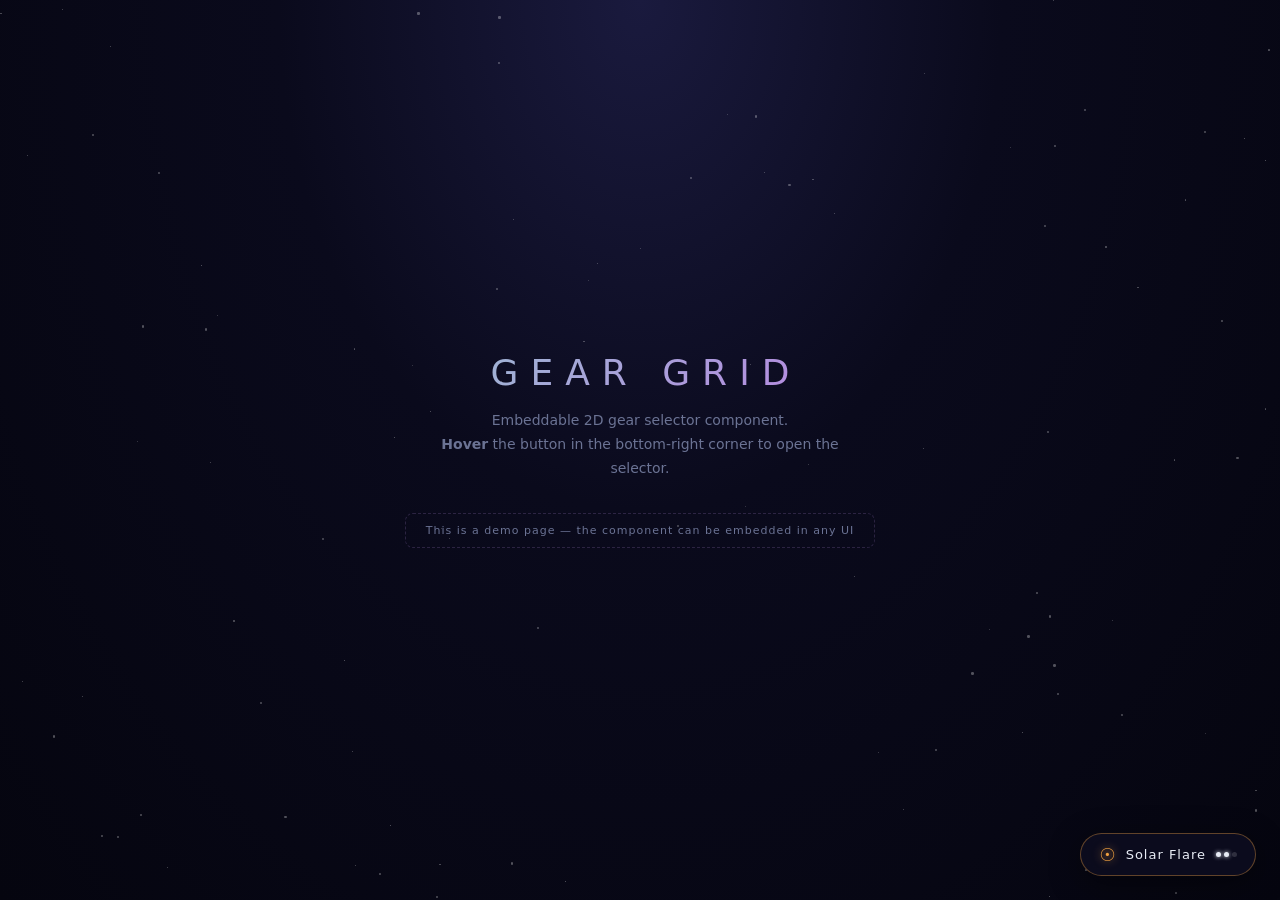
<file: index.html>
<!DOCTYPE html>
<html lang="en">
<head>
<meta charset="UTF-8">
<meta name="viewport" content="width=device-width, initial-scale=1.0">
<title>Gear Grid · 2D Cosmic Shifter</title>
<meta name="description" content="Embeddable 2D gear selector — bottom-right FAB button opens a popover dialog with a 4×3 grid (luna/terra/sol/astra × low/medium/high).">
<link rel="stylesheet" href="style.css">
<link rel="icon" href="data:image/svg+xml,<svg xmlns='http://www.w3.org/2000/svg' viewBox='0 0 100 100'><text y='.9em' font-size='90'>✦</text></svg>">
</head>
<body>
<div class="stars" id="stars" aria-hidden="true"></div>

<!-- Demo content -->
<div class="demo">
  <h1 class="demo-title">GEAR GRID</h1>
  <p class="demo-desc">
    Embeddable 2D gear selector component.<br>
    <strong>Hover</strong> the button in the bottom-right corner to open the selector.
  </p>
  <div class="demo-hint">This is a demo page — the component can be embedded in any UI</div>
</div>

<!-- Floating Action Button (bottom-right) -->
<button class="fab" id="fab" aria-haspopup="dialog" aria-expanded="false">
  <span class="fab-glyph" id="fab-glyph">☉</span>
  <span class="fab-name" id="fab-name">Solar Flare</span>
  <span class="fab-dots" id="fab-dots"></span>
</button>

<!-- Dialog (anchored above FAB) -->
<div class="dialog" id="dialog" role="dialog" aria-labelledby="dialog-title" aria-modal="false">
  <div class="dialog-header">
    <h2 class="dialog-title" id="dialog-title">SELECT GEAR</h2>
  </div>
  <p class="dialog-subtitle">luna / terra / sol / astra × low / medium / high</p>

  <div class="shifter" id="shifter" role="grid" aria-label="2D gear selector">
    <div class="stick" id="stick" aria-hidden="true"></div>
  </div>

  <div class="readout">
    <div class="readout-gear" id="readout-gear">—</div>
    <div class="readout-name" id="readout-name">—</div>
  </div>

  <div class="legend">
    <span><kbd>←</kbd><kbd>→</kbd><kbd>↑</kbd><kbd>↓</kbd> move</span>
    <span><kbd>⏎</kbd> confirm</span>
    <span>click · drag</span>
    <span><kbd>Esc</kbd> close</span>
  </div>
</div>

<script src="app.js"></script>
</body>
</html>
</file>
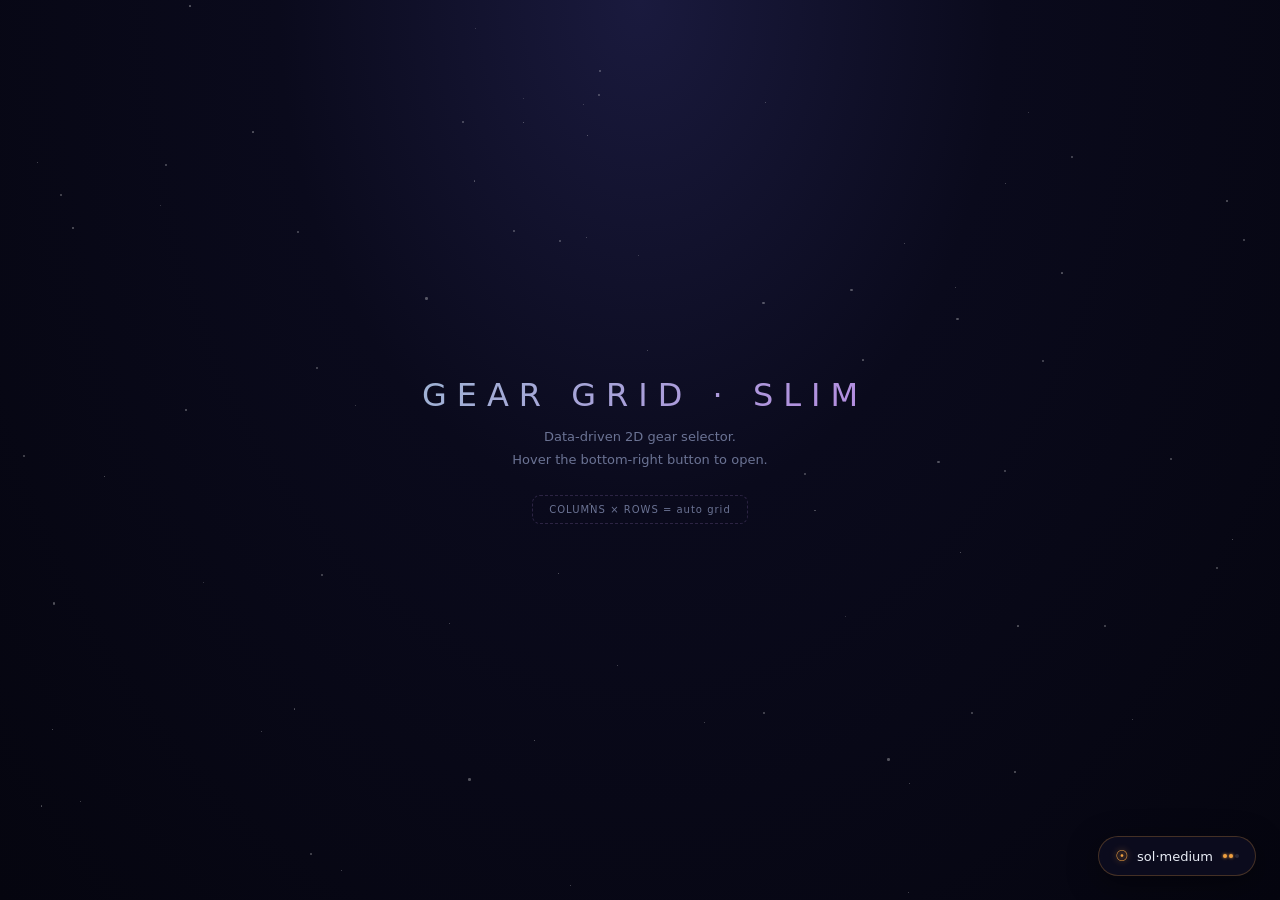
<file: slim.html>
<!DOCTYPE html>
<html lang="en">
<head>
<meta charset="UTF-8">
<meta name="viewport" content="width=device-width,initial-scale=1">
<title>Gear Grid · Slim</title>
<style>
*,*::before,*::after{box-sizing:border-box;margin:0;padding:0}
:root{--bg:#05050f;--fg:#e8ecf5;--muted:#6b7394}
html,body{height:100%}
body{font-family:-apple-system,BlinkMacSystemFont,"Segoe UI",system-ui,sans-serif;color:var(--fg);background:radial-gradient(ellipse at 50% 0%,#1a1a3e 0%,#0a0a1c 40%,var(--bg) 100%);overflow:hidden}
.stars{position:fixed;inset:0;pointer-events:none;z-index:0;overflow:hidden}
.star{position:absolute;background:#fff;border-radius:50%;opacity:.3;animation:tw 3s ease-in-out infinite}
@keyframes tw{0%,100%{opacity:.15;transform:scale(1)}50%{opacity:.7;transform:scale(1.3)}}
.demo{position:relative;z-index:1;height:100vh;display:flex;flex-direction:column;align-items:center;justify-content:center;text-align:center;padding:24px}
.demo h1{font-size:32px;font-weight:200;letter-spacing:10px;padding-left:10px;background:linear-gradient(135deg,#9fb4d4,#b48ce0);-webkit-background-clip:text;background-clip:text;-webkit-text-fill-color:transparent;margin-bottom:12px}
.demo p{color:var(--muted);font-size:13px;line-height:1.7;max-width:380px}
.demo small{display:block;margin-top:24px;padding:8px 16px;border-radius:8px;border:1px dashed rgba(180,140,224,.2);color:var(--muted);font-size:10px;letter-spacing:1px}
.fab{position:fixed;bottom:24px;right:24px;z-index:100;display:flex;align-items:center;gap:8px;padding:10px 16px;border-radius:24px;border:1px solid rgba(255,255,255,.15);background:rgba(14,14,32,.85);backdrop-filter:blur(12px);-webkit-backdrop-filter:blur(12px);color:var(--fg);font-size:13px;font-weight:500;font-family:inherit;cursor:pointer;transition:all .3s cubic-bezier(.34,1.4,.64,1);box-shadow:0 8px 32px rgba(0,0,0,.4)}
.fab:hover{transform:translateY(-2px) scale(1.02);box-shadow:0 12px 40px rgba(0,0,0,.5)}
.fab span:first-child{font-weight:600;letter-spacing:.5px}
.dialog{position:fixed;bottom:80px;right:24px;z-index:200;width:min(520px,calc(100vw - 48px));max-height:calc(100vh - 130px);overflow-y:auto;background:rgba(14,14,32,.95);backdrop-filter:blur(20px);-webkit-backdrop-filter:blur(20px);border:1px solid rgba(255,255,255,.08);border-radius:16px;padding:24px;box-shadow:0 32px 64px -12px rgba(0,0,0,.6);transform-origin:bottom right;transform:scale(.92) translateY(10px);opacity:0;visibility:hidden;pointer-events:none;transition:opacity .25s,visibility 0s .25s,transform .3s}
.dialog.open{opacity:1;visibility:visible;pointer-events:auto;transform:scale(1) translateY(0);transition:opacity .25s,visibility 0s 0s,transform .35s cubic-bezier(.34,1.4,.64,1)}
.grid{display:grid;grid-template-columns:36px repeat(var(--cols),1fr);grid-template-rows:auto repeat(var(--rows),1fr);gap:5px;height:280px;position:relative}
.corner{}
.alabel{display:flex;align-items:center;justify-content:center;color:var(--muted);font-size:9px;font-weight:500;letter-spacing:2px;text-transform:uppercase}
.alabel.ylabel{writing-mode:vertical-rl;transform:rotate(180deg)}
.cell{position:relative;display:flex;flex-direction:column;align-items:center;justify-content:center;border-radius:8px;border:1px solid rgba(255,255,255,.05);background:rgba(255,255,255,.02);cursor:pointer;transition:all .25s cubic-bezier(.4,0,.2,1);overflow:hidden;user-select:none;-webkit-user-select:none;touch-action:none;-webkit-tap-highlight-color:transparent}
.cell::before{content:"";position:absolute;inset:0;background:radial-gradient(circle at 50% 50%,currentColor 0%,transparent 70%);opacity:0;transition:opacity .3s;pointer-events:none}
.cell:hover{border-color:rgba(255,255,255,.2);transform:translateY(-2px);box-shadow:0 6px 20px rgba(0,0,0,.3)}
.cell:hover::before{opacity:.12}
.cell:focus,.cell:focus-visible{outline:3px solid rgba(255,255,255,.8);outline-offset:2px;z-index:3}
.cell .glyph{font-size:18px;line-height:1;margin-bottom:2px;filter:drop-shadow(0 0 4px currentColor);z-index:1}
.cell .name{font-size:8px;font-weight:600;letter-spacing:1px;text-transform:uppercase;opacity:0;transition:opacity .2s;z-index:1;text-align:center;line-height:1.2}
.cell.selected .name{opacity:.9}
.cell .dots{display:flex;gap:2px;margin-top:4px;z-index:1}
.cell .dots i{width:4px;height:4px;border-radius:50%;background:rgba(255,255,255,.12);transition:all .3s}
.cell .dots i.on{background:currentColor;box-shadow:0 0 3px currentColor}
.cell.selected{border-color:currentColor;opacity:1;transform:scale(1.05);box-shadow:0 0 20px currentColor,0 0 40px currentColor,inset 0 0 10px rgba(255,255,255,.1);z-index:2}
.cell.selected::before{opacity:.2}
.cell.hl-row{border-color:rgba(255,255,255,.25);background:rgba(255,255,255,.07);opacity:.8}
.cell.hl-col{border-color:currentColor;background:rgba(255,255,255,.05);opacity:.8;box-shadow:inset 0 0 8px currentColor}
.stick{position:absolute;width:18px;height:18px;border-radius:50%;background:radial-gradient(circle at 35% 35%,#fff,#b48ce0 60%,transparent);box-shadow:0 0 14px #b48ce0,0 0 28px #b48ce0;pointer-events:none;transition:left .4s cubic-bezier(.34,1.4,.64,1),top .4s cubic-bezier(.34,1.4,.64,1);z-index:10;transform:translate(-50%,-50%);opacity:.9}
.stick.dragging{width:22px;height:22px}
.stick::after{content:"";position:absolute;inset:-3px;border-radius:50%;border:1px solid #b48ce0;opacity:.4;animation:pr 2s ease-out infinite}
@keyframes pr{0%{transform:scale(1);opacity:.4}100%{transform:scale(2);opacity:0}}
.readout{margin-top:20px;padding-top:16px;border-top:1px solid rgba(255,255,255,.06);text-align:center}
.readout .gear{font-size:22px;font-weight:200;letter-spacing:2px;margin-bottom:2px;transition:color .4s;min-height:28px}
.readout .gear.flash{animation:fl .4s ease-out}
@keyframes fl{0%{transform:scale(1)}30%{transform:scale(1.08)}100%{transform:scale(1)}}
.readout .sub{color:var(--muted);font-size:10px;letter-spacing:2px;text-transform:uppercase}
.legend{display:flex;justify-content:center;gap:16px;margin-top:16px;color:var(--muted);font-size:8px;letter-spacing:2px;text-transform:uppercase;flex-wrap:wrap}
.legend kbd{display:inline-block;padding:1px 4px;border-radius:3px;border:1px solid rgba(255,255,255,.1);background:rgba(255,255,255,.04);font-family:ui-monospace,monospace;font-size:7px;margin:0 1px;letter-spacing:0}
@media(max-width:520px){.demo h1{font-size:24px;letter-spacing:7px}.demo p{font-size:12px}.dialog{padding:16px;bottom:64px;right:16px;width:calc(100vw - 32px);max-height:calc(100vh - 90px)}.grid{height:240px;grid-template-columns:30px repeat(var(--cols),1fr)}.cell .glyph{font-size:15px}.readout .gear{font-size:18px}.fab{bottom:16px;right:16px;padding:8px 14px;font-size:12px}}
</style>
</head>
<body>
<div class="stars" id="stars"></div>
<div class="demo">
<h1>GEAR GRID · SLIM</h1>
<p>Data-driven 2D gear selector.<br>Hover the bottom-right button to open.</p>
<small>COLUMNS × ROWS = auto grid</small>
</div>
<button class="fab" id="fab" aria-haspopup="dialog" aria-expanded="false"></button>
<div class="dialog" id="dialog" role="dialog" aria-modal="false"></div>
<script>
const COLUMNS=['luna','terra','sol','astra'];
const ROWS=['high','medium','low'];
const COLORS=['#9fb4d4','#7fb07a','#f0a040','#b48ce0'];
const GLYPHS=['☾','⊕','☉','✦'];
let cur={col:'',row:''};
const fab=document.getElementById('fab');
const dlg=document.getElementById('dialog');
let ct=null;
function build(){
const g=document.createElement('div');
g.className='grid';
g.style.setProperty('--cols',COLUMNS.length);
g.style.setProperty('--rows',ROWS.length);
g.setAttribute('role','grid');
g.setAttribute('aria-label','2D selector');
g.appendChild(Object.assign(document.createElement('div'),{className:'corner'}));
COLUMNS.forEach((c,i)=>{
const l=document.createElement('div');
l.className='alabel';l.textContent=c;l.setAttribute('role','columnheader');
g.appendChild(l);
});
ROWS.forEach((r,ri)=>{
const yl=document.createElement('div');
yl.className='alabel ylabel';yl.textContent=r;yl.setAttribute('role','rowheader');
g.appendChild(yl);
COLUMNS.forEach((c,ci)=>{
const cell=document.createElement('button');
cell.type='button';cell.className='cell';
cell.dataset.col=c;cell.dataset.row=r;
cell.setAttribute('role','gridcell');
cell.setAttribute('aria-label',c+'·'+r);
cell.setAttribute('aria-selected','false');
cell.style.color=COLORS[ci];
cell.style.background='rgba('+COLORS[ci].slice(1).match(/.{2}/g).map(h=>parseInt(h,16)).join(',')+',0.04)';
const gl=document.createElement('div');
gl.className='glyph';gl.textContent=GLYPHS[ci];
const nm=document.createElement('div');
nm.className='name';nm.textContent=c+'·'+r;
const dt=document.createElement('div');
dt.className='dots';
const dots=ROWS.length-ri;
for(let d=0;d<ROWS.length;d++){
const i=document.createElement('i');
if(d<dots)i.className='on';
dt.appendChild(i);
}
cell.append(gl,nm,dt);
g.appendChild(cell);
});
});
const st=document.createElement('div');
st.className='stick';st.id='stick';st.setAttribute('aria-hidden','true');
g.appendChild(st);
return g;
}
const grid=build();
const readout=document.createElement('div');
readout.className='readout';
readout.innerHTML='<div class="gear" id="rg">—</div><div class="sub" id="rs">—</div>';
const legend=document.createElement('div');
legend.className='legend';
legend.innerHTML='<span><kbd>←</kbd><kbd>→</kbd><kbd>↑</kbd><kbd>↓</kbd> move</span><span><kbd>⏎</kbd> confirm</span><span>hover · click · drag</span><span><kbd>Esc</kbd> close</span>';
dlg.append(grid,readout,legend);
const rg=document.getElementById('rg');
const rs=document.getElementById('rs');
const stick=document.getElementById('stick');
function select(col,row,drag){
if(cur.col===col&&cur.row===row)return;
cur={col,row};
grid.querySelectorAll('.cell').forEach(c=>{
const s=c.dataset.col===col&&c.dataset.row===row;
c.classList.toggle('selected',s);
c.classList.toggle('hl-row',!s&&c.dataset.row===row);
c.classList.toggle('hl-col',!s&&c.dataset.col===col);
c.setAttribute('aria-selected',s);
});
const ci=COLUMNS.indexOf(col);
rg.textContent=GLYPHS[ci]+'  '+col+'·'+row;
rg.style.color=COLORS[ci];
rs.textContent=col+' · '+row;
rg.classList.remove('flash');
void rg.offsetHeight;
rg.classList.add('flash');
updateFab();
if(!drag)updateStick();
}
function showCandidate(col,row){
const ci=COLUMNS.indexOf(col);
rg.textContent=GLYPHS[ci]+'  '+col+'·'+row;
rg.style.color=COLORS[ci];
rs.textContent=col+' · '+row;
}
function updateReadout(){
const ci=COLUMNS.indexOf(cur.col);
rg.textContent=GLYPHS[ci]+'  '+cur.col+'·'+cur.row;
rg.style.color=COLORS[ci];
rs.textContent=cur.col+' · '+cur.row;
rg.classList.remove('flash');
void rg.offsetHeight;
rg.classList.add('flash');
}
function updateFab(){
const ci=COLUMNS.indexOf(cur.col);
const ri=ROWS.indexOf(cur.row);
const dots=ROWS.length-ri;
fab.innerHTML='<span style="color:'+COLORS[ci]+';font-size:15px;filter:drop-shadow(0 0 3px currentColor)">'+GLYPHS[ci]+'</span><span>'+cur.col+'·'+cur.row+'</span><span style="display:flex;gap:2px;margin-left:2px">'+Array.from({length:ROWS.length},(_,i)=>'<i style="width:4px;height:4px;border-radius:50%;background:'+(i<dots?COLORS[ci]:'rgba(255,255,255,0.12)')+';box-shadow:'+(i<dots?'0 0 3px '+COLORS[ci]:'none')+'"></i>').join('')+'</span>';
fab.style.borderColor=COLORS[ci]+'40';
}
function updateStick(){
const sel=grid.querySelector('.cell.selected');
if(!sel)return;
const gr=grid.getBoundingClientRect();
const cr=sel.getBoundingClientRect();
stick.style.left=(cr.left-gr.left+cr.width/2)+'px';
stick.style.top=(cr.top-gr.top+cr.height/2)+'px';
}
function open(){
clearTimeout(ct);
dlg.classList.add('open');
fab.setAttribute('aria-expanded','true');
var s=grid.querySelector('.cell.selected');
if(s)s.focus();
setTimeout(function(){var s2=grid.querySelector('.cell.selected');if(s2&&document.activeElement!==s2)s2.focus();},50);
}
function close(){
clearTimeout(ct);
dlg.classList.remove('open');
fab.setAttribute('aria-expanded','false');
updateReadout();
}
function sched(){
clearTimeout(ct);
ct=setTimeout(close,250);
}
fab.addEventListener('mouseenter',open);
fab.addEventListener('mouseleave',sched);
dlg.addEventListener('mouseenter',open);
dlg.addEventListener('mouseleave',sched);
fab.addEventListener('click',()=>{dlg.classList.contains('open')?close():open()});
document.addEventListener('keydown',e=>{
if(e.key==='Escape'&&dlg.classList.contains('open'))close();
});
grid.addEventListener('click',e=>{
const c=e.target.closest('.cell');
if(!c)return;
close();
});
grid.addEventListener('mouseover',e=>{
const c=e.target.closest('.cell');
if(!c)return;
select(c.dataset.col,c.dataset.row);
});
document.addEventListener('keydown',e=>{
if(!dlg.classList.contains('open'))return;
const ac=document.activeElement?.closest('.cell');
if(!ac)return;
const ci=COLUMNS.indexOf(ac.dataset.col);
const ri=ROWS.indexOf(ac.dataset.row);
let nc=ci,nr=ri;
switch(e.key){
case'ArrowLeft':nc=Math.max(0,ci-1);break;
case'ArrowRight':nc=Math.min(COLUMNS.length-1,ci+1);break;
case'ArrowUp':nr=Math.max(0,ri-1);break;
case'ArrowDown':nr=Math.min(ROWS.length-1,ri+1);break;
default:return;
}
if(nc!==ci||nr!==ri){
e.preventDefault();
var tc=grid.querySelector('.cell[data-col="'+COLUMNS[nc]+'"][data-row="'+ROWS[nr]+'"]');
if(tc){tc.focus();showCandidate(COLUMNS[nc],ROWS[nr]);}
}
});
const sc=document.getElementById('stars');
for(let i=0;i<80;i++){
const s=document.createElement('div');
s.className='star';
const sz=Math.random()*2+0.5;
s.style.width=sz+'px';s.style.height=sz+'px';
s.style.left=Math.random()*100+'%';s.style.top=Math.random()*100+'%';
s.style.animationDelay=Math.random()*4+'s';
s.style.animationDuration=(2+Math.random()*4)+'s';
sc.appendChild(s);
}
window.addEventListener('resize',()=>requestAnimationFrame(updateStick));
select(COLUMNS[2],ROWS[1]);
updateStick();
stick.style.transition='none';
requestAnimationFrame(()=>requestAnimationFrame(()=>stick.style.transition=''));
</script>
</body>
</html>
</file>
<file: style.css>
/* ============ Reset ============ */
*, *::before, *::after { box-sizing: border-box; margin: 0; padding: 0; }

/* ============ Base ============ */
:root {
  --bg-0: #05050f;
  --bg-1: #0a0a1c;
  --fg: #e8ecf5;
  --muted: #6b7394;
  --luna: #9fb4d4;
  --terra: #7fb07a;
  --sol: #f0a040;
  --astra: #b48ce0;
  --accent: #b48ce0;
}

html, body { height: 100%; }

body {
  font-family: -apple-system, BlinkMacSystemFont, "Segoe UI", system-ui, sans-serif;
  color: var(--fg);
  background: radial-gradient(ellipse at 50% 0%, #1a1a3e 0%, var(--bg-1) 40%, var(--bg-0) 100%);
  overflow: hidden;
}

/* ============ Stars ============ */
.stars {
  position: fixed;
  inset: 0;
  pointer-events: none;
  z-index: 0;
  overflow: hidden;
}

.star {
  position: absolute;
  background: #fff;
  border-radius: 50%;
  opacity: 0.3;
  animation: twinkle 3s ease-in-out infinite;
}

@keyframes twinkle {
  0%, 100% { opacity: 0.15; transform: scale(1); }
  50%      { opacity: 0.7;  transform: scale(1.3); }
}

/* ============ Demo Content ============ */
.demo {
  position: relative;
  z-index: 1;
  height: 100vh;
  display: flex;
  flex-direction: column;
  align-items: center;
  justify-content: center;
  text-align: center;
  padding: 24px;
}

.demo-title {
  font-size: 36px;
  font-weight: 200;
  letter-spacing: 12px;
  padding-left: 12px;
  background: linear-gradient(135deg, var(--luna), var(--astra));
  -webkit-background-clip: text;
  background-clip: text;
  -webkit-text-fill-color: transparent;
  margin-bottom: 16px;
}

.demo-desc {
  color: var(--muted);
  font-size: 14px;
  line-height: 1.7;
  max-width: 400px;
}

.demo-hint {
  margin-top: 32px;
  padding: 10px 20px;
  border-radius: 8px;
  border: 1px dashed rgba(180, 140, 224, 0.2);
  color: var(--muted);
  font-size: 11px;
  letter-spacing: 1px;
}

/* ============ Floating Action Button ============ */
.fab {
  position: fixed;
  bottom: 24px;
  right: 24px;
  z-index: 100;
  display: flex;
  align-items: center;
  gap: 10px;
  padding: 10px 18px;
  border-radius: 28px;
  border: 1px solid rgba(180, 140, 224, 0.3);
  background: rgba(14, 14, 32, 0.85);
  backdrop-filter: blur(12px);
  -webkit-backdrop-filter: blur(12px);
  color: var(--fg);
  font-size: 13px;
  font-weight: 500;
  font-family: inherit;
  cursor: pointer;
  transition: all 0.3s cubic-bezier(0.34, 1.4, 0.64, 1);
  box-shadow: 0 8px 32px rgba(0, 0, 0, 0.4);
}

.fab:hover {
  transform: translateY(-2px) scale(1.02);
  box-shadow: 0 12px 40px rgba(0, 0, 0, 0.5);
  border-color: rgba(180, 140, 224, 0.5);
}

.fab-glyph {
  font-size: 18px;
  filter: drop-shadow(0 0 4px currentColor);
}

.fab-name {
  letter-spacing: 1px;
}

.fab-dots {
  display: flex;
  gap: 3px;
}

.fab-dots .dot {
  width: 5px;
  height: 5px;
  border-radius: 50%;
  background: rgba(255, 255, 255, 0.15);
  transition: all 0.3s;
}

.fab-dots .dot.on {
  background: currentColor;
  box-shadow: 0 0 4px currentColor;
}

/* ============ Dialog (anchored above FAB) ============ */
.dialog {
  position: fixed;
  bottom: 84px;
  right: 24px;
  z-index: 200;
  width: min(580px, calc(100vw - 48px));
  max-height: calc(100vh - 130px);
  overflow-y: auto;
  background: rgba(14, 14, 32, 0.95);
  backdrop-filter: blur(20px);
  -webkit-backdrop-filter: blur(20px);
  border: 1px solid rgba(180, 140, 224, 0.2);
  border-radius: 18px;
  padding: 28px;
  box-shadow:
    0 32px 64px -12px rgba(0, 0, 0, 0.6),
    0 0 0 1px rgba(255, 255, 255, 0.03) inset;
  transform-origin: bottom right;
  transform: scale(0.92) translateY(10px);
  opacity: 0;
  visibility: hidden;
  pointer-events: none;
  transition:
    opacity 0.25s ease,
    visibility 0s 0.25s,
    transform 0.3s ease;
}

.dialog.open {
  opacity: 1;
  visibility: visible;
  pointer-events: auto;
  transform: scale(1) translateY(0);
  transition:
    opacity 0.25s ease,
    visibility 0s 0s,
    transform 0.35s cubic-bezier(0.34, 1.4, 0.64, 1);
}

.dialog-header {
  display: flex;
  justify-content: space-between;
  align-items: center;
  margin-bottom: 6px;
}

.dialog-title {
  font-size: 20px;
  font-weight: 300;
  letter-spacing: 4px;
  padding-left: 4px;
  background: linear-gradient(135deg, var(--luna), var(--astra));
  -webkit-background-clip: text;
  background-clip: text;
  -webkit-text-fill-color: transparent;
}

.dialog-subtitle {
  text-align: center;
  color: var(--muted);
  font-size: 11px;
  letter-spacing: 2px;
  margin-bottom: 20px;
}

/* ============ Shifter Grid ============ */
.shifter {
  display: grid;
  grid-template-columns: 44px repeat(4, 1fr);
  grid-template-rows: auto repeat(3, 1fr);
  gap: 6px;
  position: relative;
  height: 320px;
}

.corner { /* empty */ }

.axis-label {
  display: flex;
  align-items: center;
  justify-content: center;
  color: var(--muted);
  font-size: 9px;
  font-weight: 500;
  letter-spacing: 3px;
}

.y-label {
  writing-mode: vertical-rl;
  transform: rotate(180deg);
}

/* ============ Cells ============ */
.cell {
  position: relative;
  display: flex;
  flex-direction: column;
  align-items: center;
  justify-content: center;
  border-radius: 10px;
  border: 1px solid rgba(255, 255, 255, 0.05);
  background: rgba(255, 255, 255, 0.02);
  cursor: pointer;
  transition: all 0.25s cubic-bezier(0.4, 0, 0.2, 1);
  overflow: hidden;
  user-select: none;
  -webkit-user-select: none;
  touch-action: none;
  -webkit-tap-highlight-color: transparent;
}

.cell::before {
  content: "";
  position: absolute;
  inset: 0;
  background: radial-gradient(circle at 50% 50%, currentColor 0%, transparent 70%);
  opacity: 0;
  transition: opacity 0.3s;
  pointer-events: none;
}

.cell:hover {
  border-color: rgba(255, 255, 255, 0.25);
  transform: translateY(-2px);
  box-shadow: 0 8px 24px rgba(0, 0, 0, 0.3);
}

.cell:focus,
.cell:focus-visible {
  outline: 3px solid rgba(255, 255, 255, 0.8);
  outline-offset: 2px;
  z-index: 3;
}

.cell:hover::before { opacity: 0.15; }

.cell[data-element="luna"]  { color: var(--luna);  background: rgba(159, 180, 212, 0.04); }
.cell[data-element="terra"] { color: var(--terra); background: rgba(127, 176, 122, 0.04); }
.cell[data-element="sol"]   { color: var(--sol);   background: rgba(240, 160, 64, 0.04);  }
.cell[data-element="astra"] { color: var(--astra); background: rgba(180, 140, 224, 0.04); }

.cell[data-level="low"]    { opacity: 0.5;  }
.cell[data-level="medium"] { opacity: 0.75; }
.cell[data-level="high"]   { opacity: 1;    }

.cell:hover { opacity: 0.9; }

.cell.selected {
  border-color: currentColor;
  opacity: 1;
  transform: scale(1.05);
  box-shadow:
    0 0 20px currentColor,
    0 0 40px currentColor,
    inset 0 0 12px rgba(255, 255, 255, 0.1);
  z-index: 2;
}

.cell.selected::before { opacity: 0.25; }

.cell.hl-row {
  border-color: rgba(255, 255, 255, 0.25);
  background: rgba(255, 255, 255, 0.07);
  opacity: 0.8;
}

.cell.hl-col {
  border-color: currentColor;
  background: rgba(255, 255, 255, 0.05);
  opacity: 0.8;
  box-shadow: inset 0 0 8px currentColor;
}

.cell .glyph {
  font-size: 20px;
  line-height: 1;
  margin-bottom: 3px;
  filter: drop-shadow(0 0 6px currentColor);
  z-index: 1;
}

.cell .name {
  font-size: 9px;
  font-weight: 600;
  letter-spacing: 1px;
  text-transform: uppercase;
  opacity: 0;
  transition: opacity 0.2s;
  z-index: 1;
  text-align: center;
  line-height: 1.2;
}

.cell.selected .name {
  opacity: 0.9;
}

.cell .level-dots {
  display: flex;
  gap: 2px;
  margin-top: 5px;
  z-index: 1;
}

.cell .level-dots span {
  width: 4px;
  height: 4px;
  border-radius: 50%;
  background: rgba(255, 255, 255, 0.12);
  transition: all 0.3s;
}

.cell .level-dots span.on {
  background: currentColor;
  box-shadow: 0 0 4px currentColor;
}

/* ============ Stick ============ */
.stick {
  position: absolute;
  width: 22px;
  height: 22px;
  border-radius: 50%;
  background: radial-gradient(circle at 35% 35%, #fff, var(--accent) 60%, transparent);
  box-shadow:
    0 0 16px var(--accent),
    0 0 32px var(--accent),
    0 0 48px rgba(180, 140, 224, 0.3);
  pointer-events: none;
  transition:
    left 0.4s cubic-bezier(0.34, 1.4, 0.64, 1),
    top  0.4s cubic-bezier(0.34, 1.4, 0.64, 1);
  z-index: 10;
  transform: translate(-50%, -50%);
  opacity: 0.9;
}

.stick.dragging {
  width: 26px;
  height: 26px;
  box-shadow:
    0 0 20px var(--accent),
    0 0 40px var(--accent),
    0 0 60px rgba(180, 140, 224, 0.5);
}

.stick::after {
  content: "";
  position: absolute;
  inset: -3px;
  border-radius: 50%;
  border: 1px solid var(--accent);
  opacity: 0.4;
  animation: pulse-ring 2s ease-out infinite;
}

@keyframes pulse-ring {
  0%   { transform: scale(1); opacity: 0.4; }
  100% { transform: scale(2); opacity: 0;   }
}

/* ============ Readout ============ */
.readout {
  margin-top: 24px;
  padding-top: 20px;
  border-top: 1px solid rgba(255, 255, 255, 0.06);
  text-align: center;
}

.readout-gear {
  font-size: 26px;
  font-weight: 200;
  letter-spacing: 3px;
  margin-bottom: 4px;
  transition: color 0.4s;
  min-height: 32px;
}

.readout-gear.flash {
  animation: flash 0.4s ease-out;
}

@keyframes flash {
  0%   { transform: scale(1);    }
  30%  { transform: scale(1.08); }
  100% { transform: scale(1);    }
}

.readout-name {
  color: var(--muted);
  font-size: 11px;
  letter-spacing: 3px;
  text-transform: uppercase;
}

/* ============ Legend ============ */
.legend {
  display: flex;
  justify-content: center;
  gap: 20px;
  margin-top: 20px;
  color: var(--muted);
  font-size: 9px;
  letter-spacing: 2px;
  text-transform: uppercase;
}

kbd {
  display: inline-block;
  padding: 2px 5px;
  border-radius: 4px;
  border: 1px solid rgba(255, 255, 255, 0.12);
  background: rgba(255, 255, 255, 0.04);
  font-family: ui-monospace, "SF Mono", monospace;
  font-size: 8px;
  margin: 0 1px;
  letter-spacing: 0;
}

/* ============ Responsive ============ */
@media (max-width: 520px) {
  .demo-title { font-size: 26px; letter-spacing: 8px; padding-left: 8px; }
  .demo-desc { font-size: 13px; }
  .demo-hint { font-size: 10px; padding: 8px 14px; }
  .dialog { padding: 20px; bottom: 64px; right: 16px; width: calc(100vw - 32px); max-height: calc(100vh - 90px); }
  .shifter { height: 280px; grid-template-columns: 36px repeat(4, 1fr); }
  .cell .glyph { font-size: 16px; }
  .cell .name { font-size: 8px; }
  .readout-gear { font-size: 20px; }
  .legend { gap: 12px; flex-wrap: wrap; }
  .fab { bottom: 16px; right: 16px; padding: 8px 14px; font-size: 12px; }
  .fab-glyph { font-size: 16px; }
}
</file>
